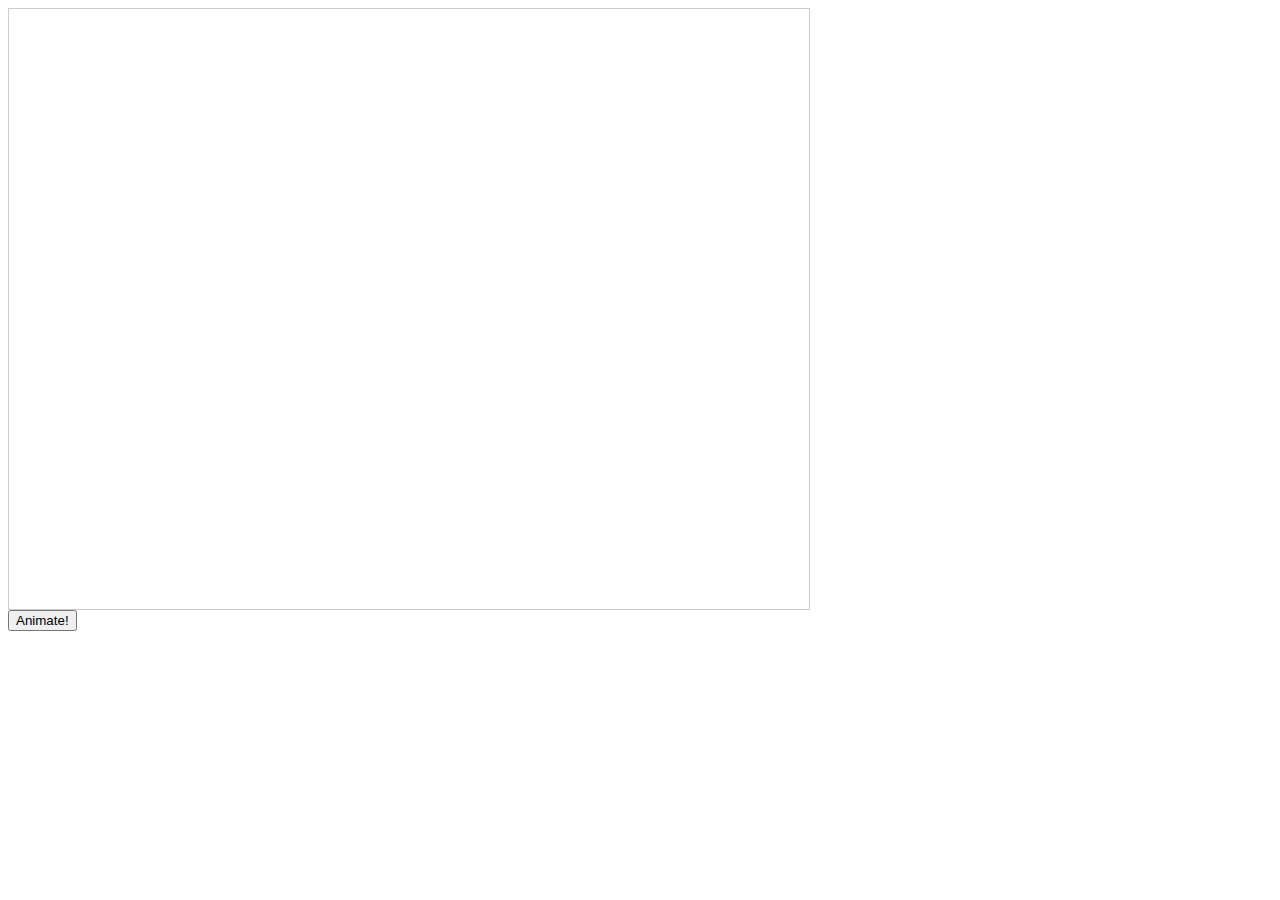
<file: docs/Animation/index.html>
<!DOCTYPE html>
<html>
<head>
	<title>Leaflet Path Animation</title>

<link href="http://cdn.leafletjs.com/leaflet/v1.0.0-beta.2/leaflet.css" rel="stylesheet" type="text/css" />

<script src="http://cdn.leafletjs.com/leaflet/v1.0.0-beta.2/leaflet-src.js"></script>
<script src="L.Polyline.SnakeAnim.js"></script>

</head>
<body>
	<div id="map" style="width: 800px; height: 600px; border: 1px solid #ccc"></div>

 <button onclick='snake()'>Animate!</button></p></div>

	<script src="police_route.js"></script>
	<script>
		for (var i = 0, latlngs = [], len = route.length; i < len; i++) {
			latlngs.push(new L.LatLng(route[i][0], route[i][1]));
		}

		var path = L.polyline(latlngs,{snakingSpeed: 1000});

		var map = L.map('map', {center: [40.7128, -74.0059]});

		var positron = L.tileLayer('http://{s}.basemaps.cartocdn.com/light_all/{z}/{x}/{y}.png', {
			attribution: '&copy; <a href="http://www.openstreetmap.org/copyright">OpenStreetMap</a> contributors, &copy; <a href="http://cartodb.com/attributions">CartoDB</a>'
		}).addTo(map);


		map.fitBounds(L.latLngBounds(latlngs));

		map.addLayer(L.marker(latlngs[0]));
		map.addLayer(L.marker(latlngs[len - 1]));

		map.addLayer(path);

		path.bindPopup("Hello world");


		function snake() {
			path.snakeIn();
		}

		path.on('snakestart snake snakeend', function(ev){
			console.log(ev.type);
		});


	</script>
</body>
</html>
</file>
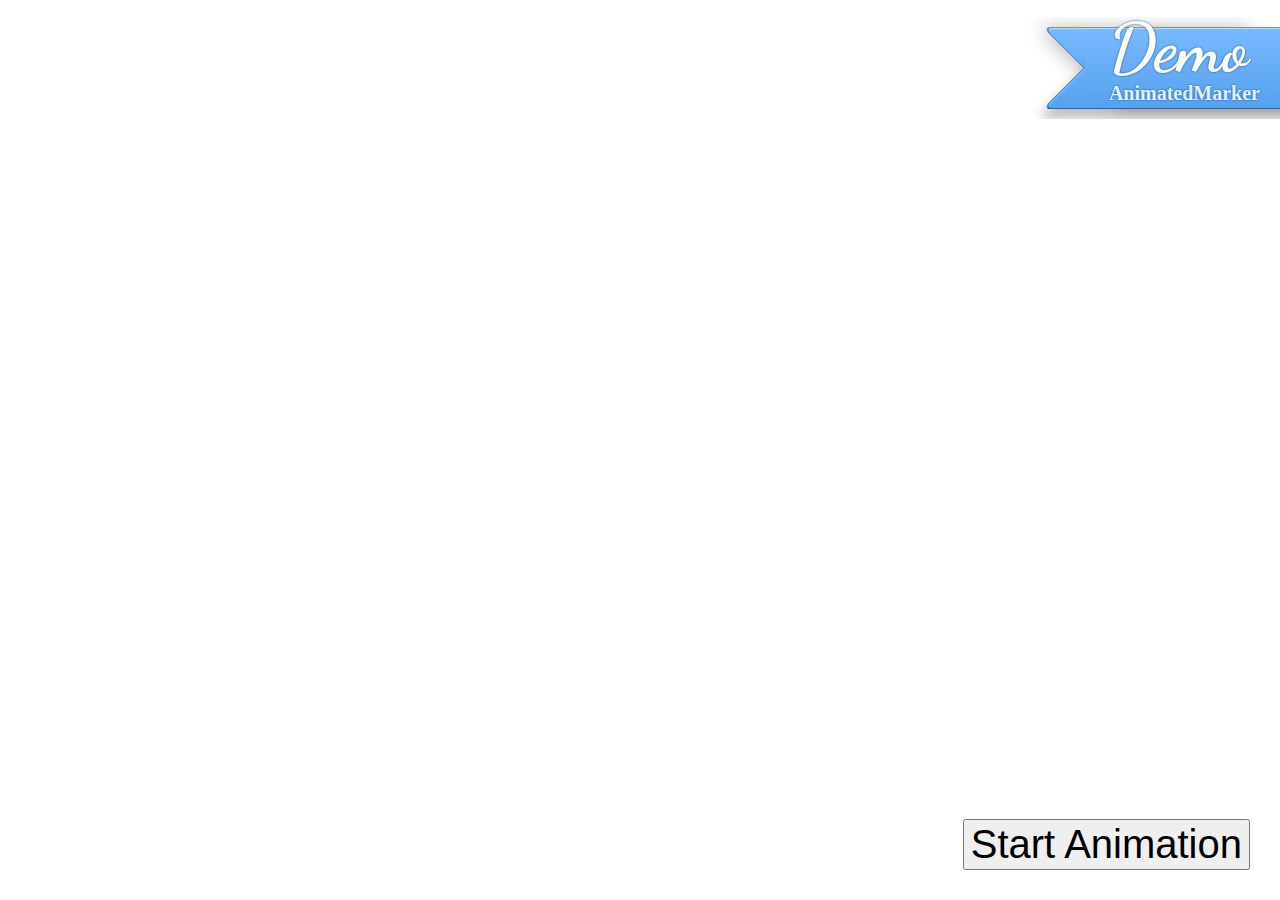
<file: docs/Animation2/index.html>
<!DOCTYPE html>
<!--[if lt IE 7 ]> <html dir="ltr" lang="en-US" class="ie6"> <![endif]-->
<!--[if IE 7 ]>    <html dir="ltr" lang="en-US" class="ie7"> <![endif]-->
<!--[if IE 8 ]>    <html dir="ltr" lang="en-US" class="ie8"> <![endif]-->
<!--[if IE 9 ]>    <html dir="ltr" lang="en-US" class="ie9"> <![endif]-->
<!--[if (gt IE 9)|!(IE)]><!--> <html dir="ltr" lang="en-US"> <!--<![endif]-->

<head>
<title>Leaflet AnimatedMarker Demo</title>
<!--  Mobile Viewport Fix -->
<meta name="viewport" content="width=device-width, initial-scale=1.0, maximum-scale=1.0, user-scalable=no" />
<!-- Google WebFonts -->
<link href='http://fonts.googleapis.com/css?family=Dancing+Script:700' rel='stylesheet' type='text/css'>

<link rel="stylesheet" href="http://cdn.leafletjs.com/leaflet-0.4.5/leaflet.css" />
<!--[if lte IE 8]>
    <link rel="stylesheet" href="http://cdn.leafletjs.com/leaflet-0.4.5/leaflet.ie.css" />
<![endif]-->

<link rel="stylesheet" href="style.css" />

<!-- make legacy Internet Explorer play nice(r) -->
<!--[if lt IE 9]>
  <script src="http://html5shiv.googlecode.com/svn/trunk/html5.js"></script>
  <script src="http://css3-mediaqueries-js.googlecode.com/svn/trunk/css3-mediaqueries.js"></script>
<![endif]-->
</head>
<body>
<header id="branding" role="banner" class="clearfix">
  <hgroup id="logo">
    <div class="ribbon">
      <h1 id="site-title"><span><a href="http://cibi.me" title="cibi.me" rel="home">Demo</a></span></h1>
      <h2 id="site-description">AnimatedMarker</h2>
    </div>
  </hgroup>
</header>

  <div id="map"></div>

  <button id="start">Start Animation</button>

  <script src="https://ajax.googleapis.com/ajax/libs/jquery/1.8.2/jquery.min.js"></script>
  <script src="http://cdn.leafletjs.com/leaflet-0.4.5/leaflet-src.js"></script>
  <script src="src/AnimatedMarker.js"></script>
  <script src="route1.js"></script>
  <script src="route2.js"></script>
  <script src="route3.js"></script>
  <script src="route4.js"></script>
  <script src="route5.js"></script>
  <script src="route6.js"></script>
  <script src="route7.js"></script>
  <script src="demo.js"></script>
</body>
</html>
</file>
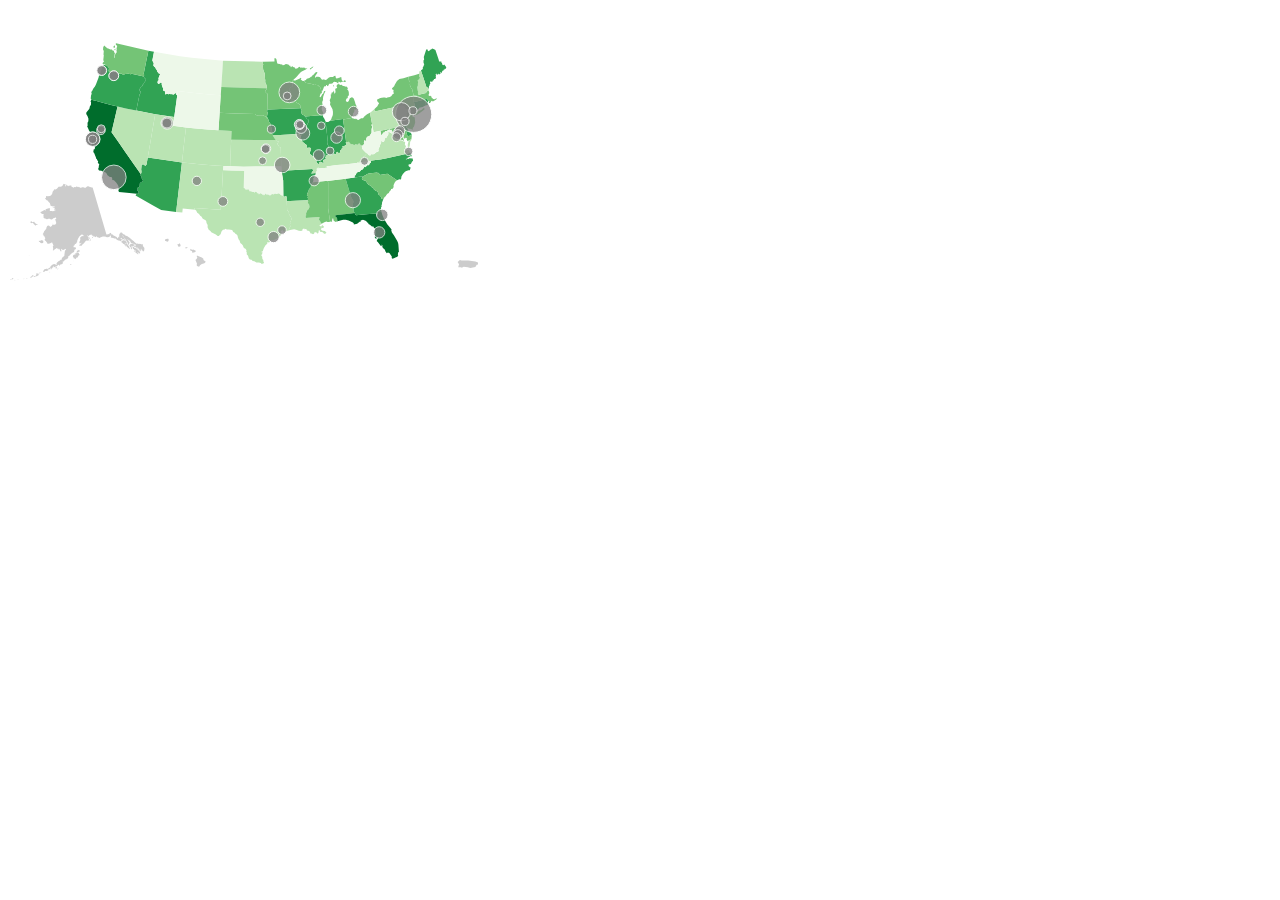
<file: docs/Module_IV/index.html>
<!DOCTYPE html>
<html lang="en">
	<head>
		<meta charset="utf-8">
		<title>D3 Mapping Example</title>
	</head>
	<body>
		<div id="myMap"></div>
		<script type="text/javascript" src="d3/d3.v3.js"></script>
		<script type="text/javascript" src="js/script.js"></script>
	</body>
	
</html>
</file>
<file: docs/Animation2/style.css>
#map {
  position:absolute;
  top:0;
  bottom:0;
  right:0;
  left:0;
}

body { margin: 0; }

#start {
  position: absolute;
  right: 30px;
  bottom: 30px;
  font-size: 40px
}

/* All of this is from cibi.me */

#branding {
  height: 0;
  overflow: visible;
  position: relative;
  z-index: 100;
  color: #fff;

  background-color: #444;

  background-image: linear-gradient(bottom, rgb(68,68,68) 0%, rgb(102,102,102) 100%);
  background-image: -o-linear-gradient(bottom, rgb(68,68,68) 0%, rgb(102,102,102) 100%);
  background-image: -moz-linear-gradient(bottom, rgb(68,68,68) 0%, rgb(102,102,102) 100%);
  background-image: -webkit-linear-gradient(bottom, rgb(68,68,68) 0%, rgb(102,102,102) 100%);
  background-image: -ms-linear-gradient(bottom, rgb(68,68,68) 0%, rgb(102,102,102) 100%);

  background-image: -webkit-gradient(
    linear,
    left bottom,
    left top,
    color-stop(0, rgb(68,68,68)),
    color-stop(1, rgb(102,102,102))
  );
}

/* the logo */
#logo {
  position: absolute;
  top: 1.5em;
  right: 0;
  margin-top: -15px;
  overflow: hidden;
  padding: 10px 0 10px 3.5em;
}
#logo .ribbon {
  position: relative;
  height: 4em;
  right: -10px;
  padding: 0 10px 0 1.5em;
  border-top: 1px solid #529be6;
  border-bottom: 1px solid #2a65a1;

  background-color: #68aff7;

  background-image: linear-gradient(bottom, rgb(86,162,238) 0%, rgb(120,185,255) 100%);
  background-image: -o-linear-gradient(bottom, rgb(86,162,238) 0%, rgb(120,185,255) 100%);
  background-image: -moz-linear-gradient(bottom, rgb(86,162,238) 0%, rgb(120,185,255) 100%);
  background-image: -webkit-linear-gradient(bottom, rgb(86,162,238) 0%, rgb(120,185,255) 100%);
  background-image: -ms-linear-gradient(bottom, rgb(86,162,238) 0%, rgb(120,185,255) 100%);

  background-image: -webkit-gradient(
    linear,
    left bottom,
    left top,
    color-stop(0, rgb(86,162,238)),
    color-stop(1, rgb(120,185,255))
  );

     -moz-box-shadow: inset -2px 1px 1px rgba(255,255,255,0.5);
  -webkit-box-shadow: inset -2px 1px 1px rgba(255,255,255,0.5);
          box-shadow: inset -2px 1px 1px rgba(255,255,255,0.5);
}
#logo .ribbon:before,
#logo .ribbon:after {
  content: "\0020";
  display: block;
  width: 100%;
  height: 100%;
  position: absolute;
  top: -1px;
  right: -1px;
  z-index: -1;
  border: 1px solid #2a65a1;
  border-top: 1px solid #529be6;
  border-left: 2px solid #498fd7;

  background-color: #68aff7;

  background-image: linear-gradient(bottom, rgb(86,162,238) 0%, rgb(120,185,255) 100%);
  background-image: -o-linear-gradient(bottom, rgb(86,162,238) 0%, rgb(120,185,255) 100%);
  background-image: -moz-linear-gradient(bottom, rgb(86,162,238) 0%, rgb(120,185,255) 100%);
  background-image: -webkit-linear-gradient(bottom, rgb(86,162,238) 0%, rgb(120,185,255) 100%);
  background-image: -ms-linear-gradient(bottom, rgb(86,162,238) 0%, rgb(120,185,255) 100%);

  background-image: -webkit-gradient(
    linear,
    left bottom,
    left top,
    color-stop(0, rgb(86,162,238)),
    color-stop(1, rgb(120,185,255))
  );

          transform: skew(45deg,0deg);
      -ms-transform: skew(45deg,0deg);
  -webkit-transform: skew(45deg,0deg);
       -o-transform: skew(45deg,0deg);
     -moz-transform: skew(45deg,0deg);

     -webkit-border-radius: 8px;
        -moz-border-radius: 8px;
             border-radius: 8px;

     -moz-box-shadow: -5px 0 15px rgba(0, 0, 0, 0.25), inset 0 1px 1px rgba(255,255,255,0.5);
  -webkit-box-shadow: -5px 0 15px rgba(0, 0, 0, 0.25), inset 0 1px 1px rgba(255,255,255,0.5);
          box-shadow: -5px 0 15px rgba(0, 0, 0, 0.25), inset 0 1px 1px rgba(255,255,255,0.5);
}
#logo .ribbon:after {
  padding-right: 6em;
  right: -6em;
  margin-right: -1px;
  border-left: 2px solid #498fd7;
          transform: skew(-45deg,0deg);
      -ms-transform: skew(-45deg,0deg);
  -webkit-transform: skew(-45deg,0deg);
       -o-transform: skew(-45deg,0deg);
     -moz-transform: skew(-45deg,0deg);

        -moz-box-shadow: 5px 10px 10px rgba(0, 0, 0, 0.25), inset 1px 1px 1px rgba(255,255,255,0.5);
     -webkit-box-shadow: 5px 10px 10px rgba(0, 0, 0, 0.25), inset 1px 1px 1px rgba(255,255,255,0.5);
             box-shadow: 5px 10px 10px rgba(0, 0, 0, 0.25), inset 1px 1px 1px rgba(255,255,255,0.5);
}

#site-title {
  font-family: 'Dancing Script', cursive;
  font-size: 3.25em;
  margin: -0.2em 20px 0 0;
  line-height: 1;
}
#site-title a {
  text-decoration: none;
  color: #fff;
  text-shadow: -1px -1px 1px rgba(42,101,161,0.25),
               -1px  1px 1px rgba(42,101,161,0.25),
                1px -1px 1px rgba(42,101,161,0.25),
                1px  1px 1px rgba(42,101,161,0.25)
}
#site-title a:hover {
  text-shadow: -1px -1px 1px rgba(42,101,161,0.5),
               -1px  1px 1px rgba(42,101,161,0.75),
                1px -1px 1px rgba(42,101,161,0.25),
                1px  1px 1px rgba(42,101,161,0.5)
}
#site-description {
  color: #dfeefd;
  font-size: 1em;
  margin: 0 20px 0 0;
  text-shadow: -1px -1px 1px rgba(42,101,161,0.25),
               -1px  1px 1px rgba(42,101,161,0.25),
                1px -1px 1px rgba(42,101,161,0.25),
                1px  1px 1px rgba(42,101,161,0.25)
}

/* AddThis */
#branding .addthis_toolbox {
  margin: 0.5em 0 0 0.5em;
  float: left;
  min-width: 163px;
}

/* Navigation: Main Menu */
#main-menu {
  padding: .25em;
  float: right;
}
#main-menu li {
  float: left;
}
#main-menu a {
  display: block;
  color: #fff;
  font-size: 1em;
  font-weight: bold;
  line-height: 1.75;
  text-decoration: none;
  padding: 0 0.75em;
  position: relative;
  z-index: 1000;
  -webkit-border-radius: 3px;
     -moz-border-radius: 3px;
          border-radius: 3px;
}
#main-menu a:hover {
  background-color: #333;
}

/* Location Search Form */
#branding .search {
  padding: 1em;
}
#branding .search input {
  width: 15em;
  padding: 0.5em;
  background: #eee;
  border: 0;
  font-weight: bold;
  -webkit-border-radius: 3px;
     -moz-border-radius: 3px;
          border-radius: 3px;

  background-image: linear-gradient(bottom, rgb(229,229,229) 0%, rgb(208,208,208) 100%);
  background-image: -o-linear-gradient(bottom, rgb(229,229,229) 0%, rgb(208,208,208) 100%);
  background-image: -moz-linear-gradient(bottom, rgb(229,229,229) 0%, rgb(208,208,208) 100%);
  background-image: -webkit-linear-gradient(bottom, rgb(229,229,229) 0%, rgb(208,208,208) 100%);
  background-image: -ms-linear-gradient(bottom, rgb(229,229,229) 0%, rgb(208,208,208) 100%);

  background-image: -webkit-gradient(
    linear,
    left bottom,
    left top,
    color-stop(0, rgb(229,229,229)),
    color-stop(1, rgb(208,208,208))
  );
}
#branding .search ::-webkit-input-placeholder { color: #777; }
#branding .search :-moz-placeholder { color: #777; }


@media only screen and (min-width: 768px) {
  #logo {
    right: 0;
    top: 2em;
  }

  #logo .ribbon {
    height: 5em;
  }

  #site-title {
    font-size: 4.25em;
  }
  #site-description {
    font-size: 1.25em;
  }

  /* Map UI */
  .leaflet-control-zoom {
    display: block;
  }
  .leaflet-container .leaflet-control-attribution {
    font-size: 10px;
  }
}
</file>
